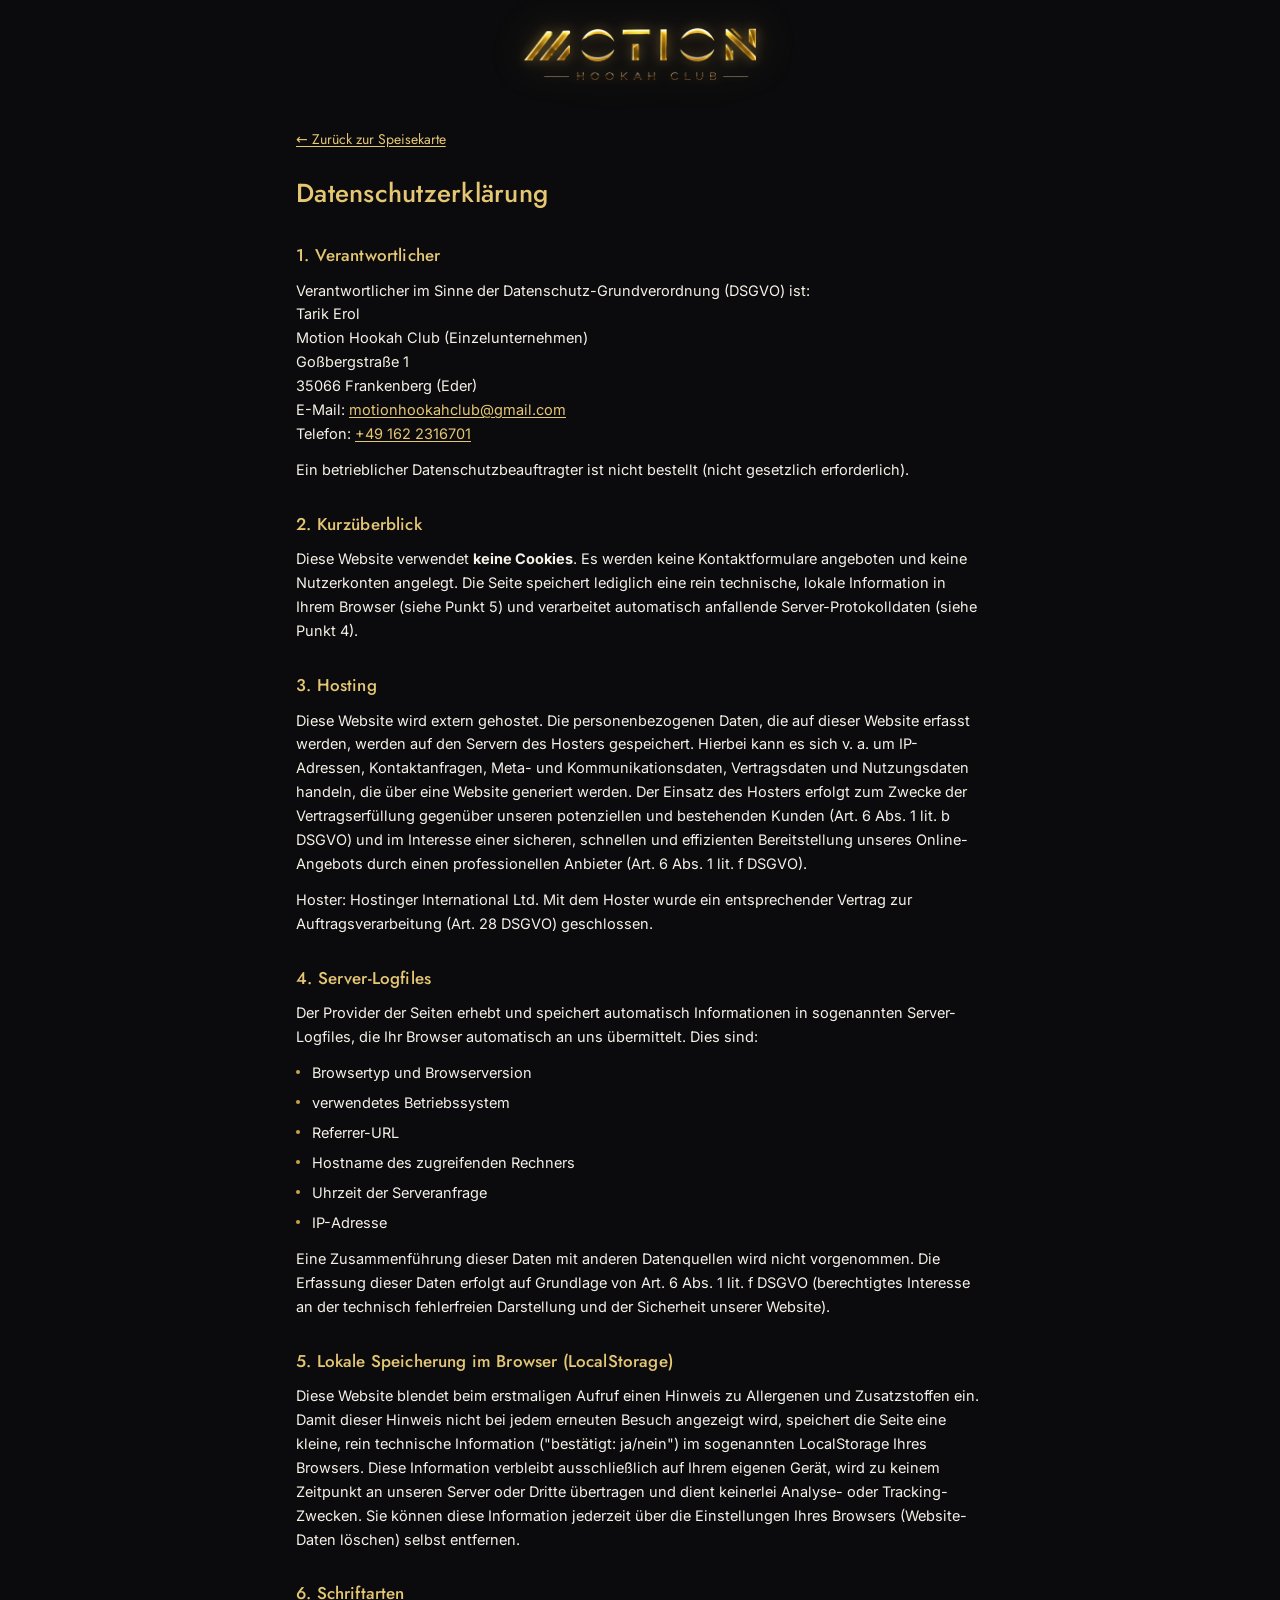
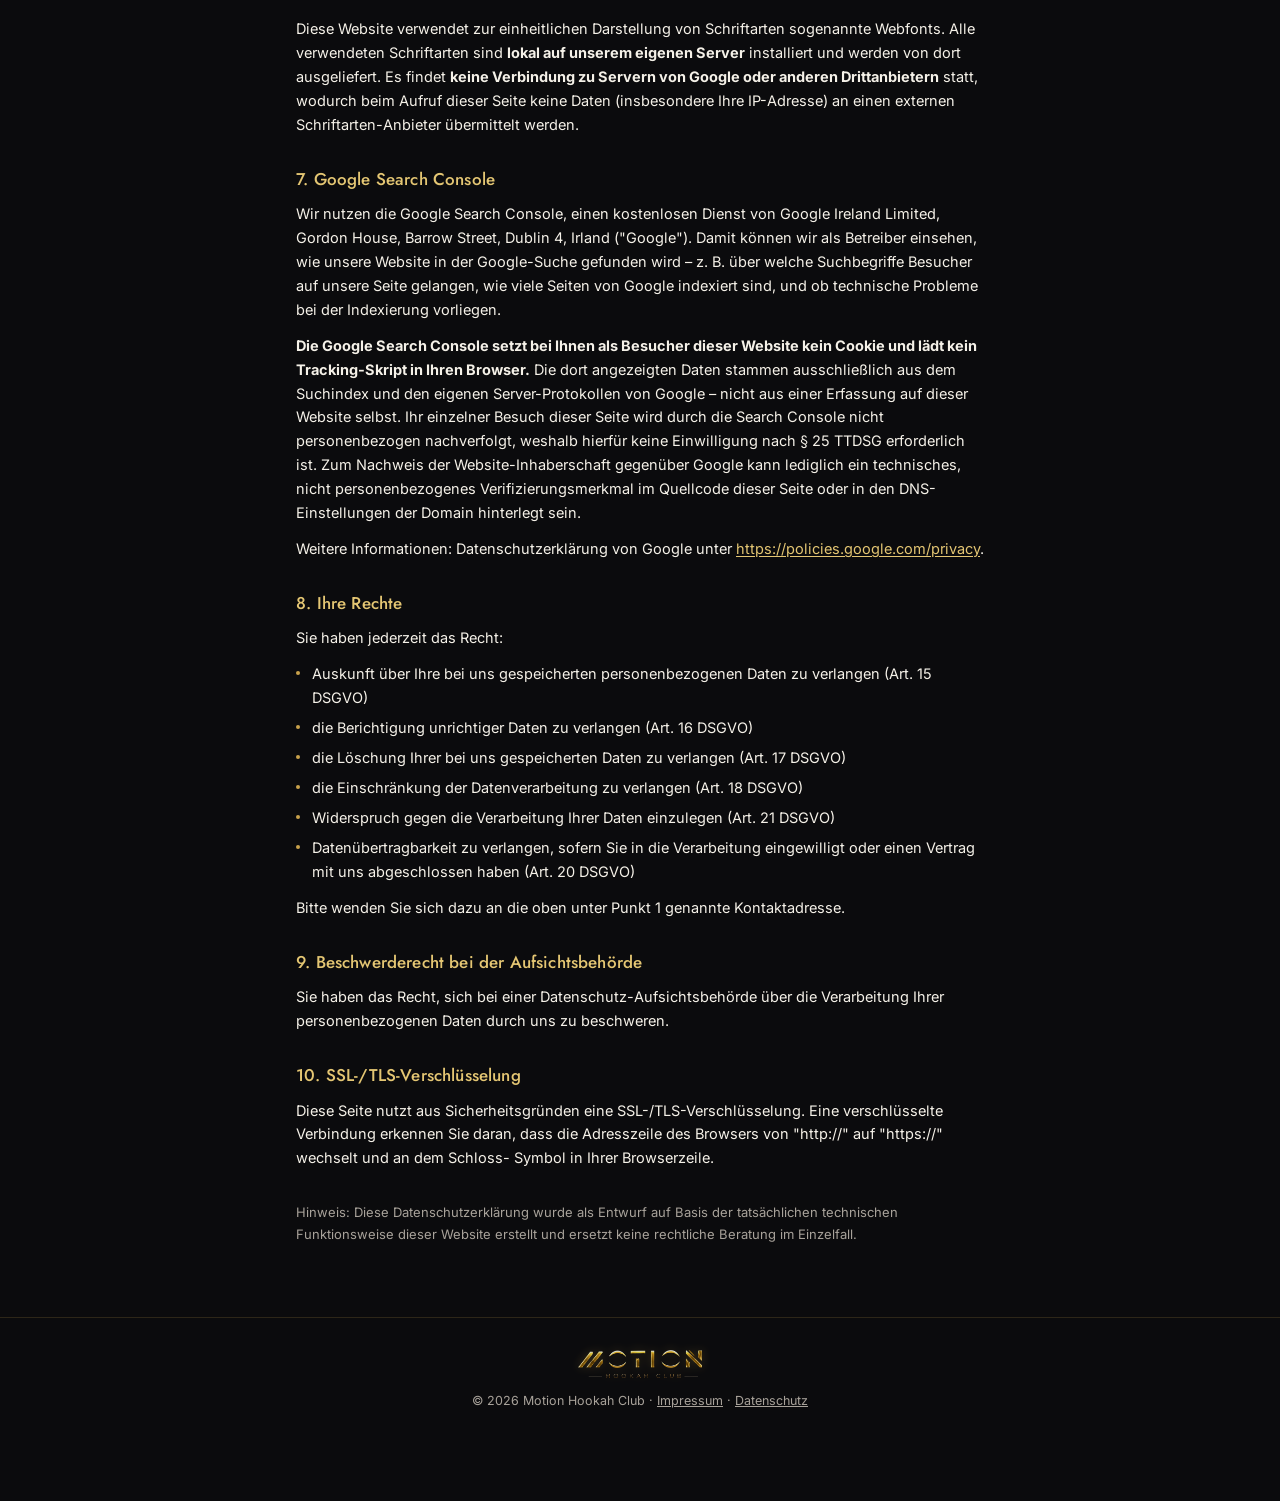
<file: datenschutz.html>
<!DOCTYPE html>
<html lang="de">
<head>
<meta charset="UTF-8">
<meta name="viewport" content="width=device-width, initial-scale=1, viewport-fit=cover">
<title>Datenschutzerklärung – Motion Hookah Club</title>
<meta name="description" content="Datenschutzerklärung von Motion Hookah Club.">
<meta name="theme-color" content="#0B0B0D">
<meta name="robots" content="noindex">
<link rel="icon" href="assets/img/logo.png?v=1">
<link rel="stylesheet" href="assets/css/styles.css?v=7">
</head>
<body>

<header class="site-header">
  <div class="logo-wrap">
    <a href="index.html"><img src="assets/img/logo.png?v=1" alt="Motion Hookah Club" class="logo" width="945" height="212"></a>
  </div>
</header>

<main class="legal-page">
  <a href="index.html" class="legal-back">&larr; Zurück zur Speisekarte</a>

  <h1>Datenschutzerklärung</h1>

  <h2>1. Verantwortlicher</h2>
  <p>
    Verantwortlicher im Sinne der Datenschutz-Grundverordnung (DSGVO) ist:<br>
    Tarik Erol<br>
    Motion Hookah Club (Einzelunternehmen)<br>
    Goßbergstraße 1<br>
    35066 Frankenberg (Eder)<br>
    E-Mail: <a href="mailto:motionhookahclub@gmail.com">motionhookahclub@gmail.com</a><br>
    Telefon: <a href="tel:+491622316701">+49 162 2316701</a>
  </p>
  <p>Ein betrieblicher Datenschutzbeauftragter ist nicht bestellt (nicht gesetzlich erforderlich).</p>

  <h2>2. Kurzüberblick</h2>
  <p>
    Diese Website verwendet <strong>keine Cookies</strong>. Es werden keine
    Kontaktformulare angeboten und keine Nutzerkonten angelegt. Die Seite
    speichert lediglich eine rein technische, lokale Information in Ihrem
    Browser (siehe Punkt 5) und verarbeitet automatisch anfallende
    Server-Protokolldaten (siehe Punkt 4).
  </p>

  <h2>3. Hosting</h2>
  <p>
    Diese Website wird extern gehostet. Die personenbezogenen Daten, die auf
    dieser Website erfasst werden, werden auf den Servern des Hosters
    gespeichert. Hierbei kann es sich v. a. um IP-Adressen, Kontaktanfragen,
    Meta- und Kommunikationsdaten, Vertragsdaten und Nutzungsdaten handeln,
    die über eine Website generiert werden. Der Einsatz des Hosters erfolgt
    zum Zwecke der Vertragserfüllung gegenüber unseren potenziellen und
    bestehenden Kunden (Art. 6 Abs. 1 lit. b DSGVO) und im Interesse einer
    sicheren, schnellen und effizienten Bereitstellung unseres Online-Angebots
    durch einen professionellen Anbieter (Art. 6 Abs. 1 lit. f DSGVO).
  </p>
  <p>
    Hoster: Hostinger International Ltd. Mit dem Hoster wurde ein
    entsprechender Vertrag zur Auftragsverarbeitung (Art. 28 DSGVO)
    geschlossen.
  </p>

  <h2>4. Server-Logfiles</h2>
  <p>
    Der Provider der Seiten erhebt und speichert automatisch Informationen in
    sogenannten Server-Logfiles, die Ihr Browser automatisch an uns
    übermittelt. Dies sind:
  </p>
  <ul>
    <li>Browsertyp und Browserversion</li>
    <li>verwendetes Betriebssystem</li>
    <li>Referrer-URL</li>
    <li>Hostname des zugreifenden Rechners</li>
    <li>Uhrzeit der Serveranfrage</li>
    <li>IP-Adresse</li>
  </ul>
  <p>
    Eine Zusammenführung dieser Daten mit anderen Datenquellen wird nicht
    vorgenommen. Die Erfassung dieser Daten erfolgt auf Grundlage von Art. 6
    Abs. 1 lit. f DSGVO (berechtigtes Interesse an der technisch fehlerfreien
    Darstellung und der Sicherheit unserer Website).
  </p>

  <h2>5. Lokale Speicherung im Browser (LocalStorage)</h2>
  <p>
    Diese Website blendet beim erstmaligen Aufruf einen Hinweis zu Allergenen
    und Zusatzstoffen ein. Damit dieser Hinweis nicht bei jedem erneuten
    Besuch angezeigt wird, speichert die Seite eine kleine, rein technische
    Information ("bestätigt: ja/nein") im sogenannten LocalStorage Ihres
    Browsers. Diese Information verbleibt ausschließlich auf Ihrem eigenen
    Gerät, wird zu keinem Zeitpunkt an unseren Server oder Dritte übertragen
    und dient keinerlei Analyse- oder Tracking-Zwecken. Sie können diese
    Information jederzeit über die Einstellungen Ihres Browsers
    (Website-Daten löschen) selbst entfernen.
  </p>

  <h2>6. Schriftarten</h2>
  <p>
    Diese Website verwendet zur einheitlichen Darstellung von Schriftarten
    sogenannte Webfonts. Alle verwendeten Schriftarten sind <strong>lokal auf
    unserem eigenen Server</strong> installiert und werden von dort
    ausgeliefert. Es findet <strong>keine Verbindung zu Servern von Google
    oder anderen Drittanbietern</strong> statt, wodurch beim Aufruf dieser
    Seite keine Daten (insbesondere Ihre IP-Adresse) an einen externen
    Schriftarten-Anbieter übermittelt werden.
  </p>

  <h2>7. Google Search Console</h2>
  <p>
    Wir nutzen die Google Search Console, einen kostenlosen Dienst von Google
    Ireland Limited, Gordon House, Barrow Street, Dublin 4, Irland
    ("Google"). Damit können wir als Betreiber einsehen, wie unsere Website
    in der Google-Suche gefunden wird – z. B. über welche Suchbegriffe
    Besucher auf unsere Seite gelangen, wie viele Seiten von Google indexiert
    sind, und ob technische Probleme bei der Indexierung vorliegen.
  </p>
  <p>
    <strong>Die Google Search Console setzt bei Ihnen als Besucher dieser
    Website kein Cookie und lädt kein Tracking-Skript in Ihren Browser.</strong>
    Die dort angezeigten Daten stammen ausschließlich aus dem Suchindex und
    den eigenen Server-Protokollen von Google – nicht aus einer Erfassung auf
    dieser Website selbst. Ihr einzelner Besuch dieser Seite wird durch die
    Search Console nicht personenbezogen nachverfolgt, weshalb hierfür keine
    Einwilligung nach § 25 TTDSG erforderlich ist. Zum Nachweis der
    Website-Inhaberschaft gegenüber Google kann lediglich ein technisches,
    nicht personenbezogenes Verifizierungsmerkmal im Quellcode dieser Seite
    oder in den DNS-Einstellungen der Domain hinterlegt sein.
  </p>
  <p>
    Weitere Informationen: Datenschutzerklärung von Google unter
    <a href="https://policies.google.com/privacy" target="_blank" rel="noopener noreferrer">https://policies.google.com/privacy</a>.
  </p>

  <h2>8. Ihre Rechte</h2>
  <p>Sie haben jederzeit das Recht:</p>
  <ul>
    <li>Auskunft über Ihre bei uns gespeicherten personenbezogenen Daten zu verlangen (Art. 15 DSGVO)</li>
    <li>die Berichtigung unrichtiger Daten zu verlangen (Art. 16 DSGVO)</li>
    <li>die Löschung Ihrer bei uns gespeicherten Daten zu verlangen (Art. 17 DSGVO)</li>
    <li>die Einschränkung der Datenverarbeitung zu verlangen (Art. 18 DSGVO)</li>
    <li>Widerspruch gegen die Verarbeitung Ihrer Daten einzulegen (Art. 21 DSGVO)</li>
    <li>Datenübertragbarkeit zu verlangen, sofern Sie in die Verarbeitung eingewilligt oder einen Vertrag mit uns abgeschlossen haben (Art. 20 DSGVO)</li>
  </ul>
  <p>Bitte wenden Sie sich dazu an die oben unter Punkt 1 genannte Kontaktadresse.</p>

  <h2>9. Beschwerderecht bei der Aufsichtsbehörde</h2>
  <p>
    Sie haben das Recht, sich bei einer Datenschutz-Aufsichtsbehörde über die
    Verarbeitung Ihrer personenbezogenen Daten durch uns zu beschweren.
  </p>

  <h2>10. SSL-/TLS-Verschlüsselung</h2>
  <p>
    Diese Seite nutzt aus Sicherheitsgründen eine SSL-/TLS-Verschlüsselung.
    Eine verschlüsselte Verbindung erkennen Sie daran, dass die Adresszeile
    des Browsers von "http://" auf "https://" wechselt und an dem Schloss-
    Symbol in Ihrer Browserzeile.
  </p>

  <p style="margin-top: 32px; font-size: 13px; color: var(--color-text-muted);">
    Hinweis: Diese Datenschutzerklärung wurde als Entwurf auf Basis der
    tatsächlichen technischen Funktionsweise dieser Website erstellt und
    ersetzt keine rechtliche Beratung im Einzelfall.
  </p>
</main>

<footer class="site-footer">
  <img src="assets/img/logo.png?v=1" alt="Motion Hookah Club" class="footer-logo" width="945" height="212">
  <p class="footer-copy">&copy; <span id="footer-year"></span> Motion Hookah Club ·
    <a href="impressum.html" style="color: var(--color-text-muted);">Impressum</a> ·
    <a href="datenschutz.html" style="color: var(--color-text-muted);">Datenschutz</a>
  </p>
</footer>

<script>
  document.getElementById("footer-year").textContent = new Date().getFullYear();
</script>
</body>
</html>
</file>
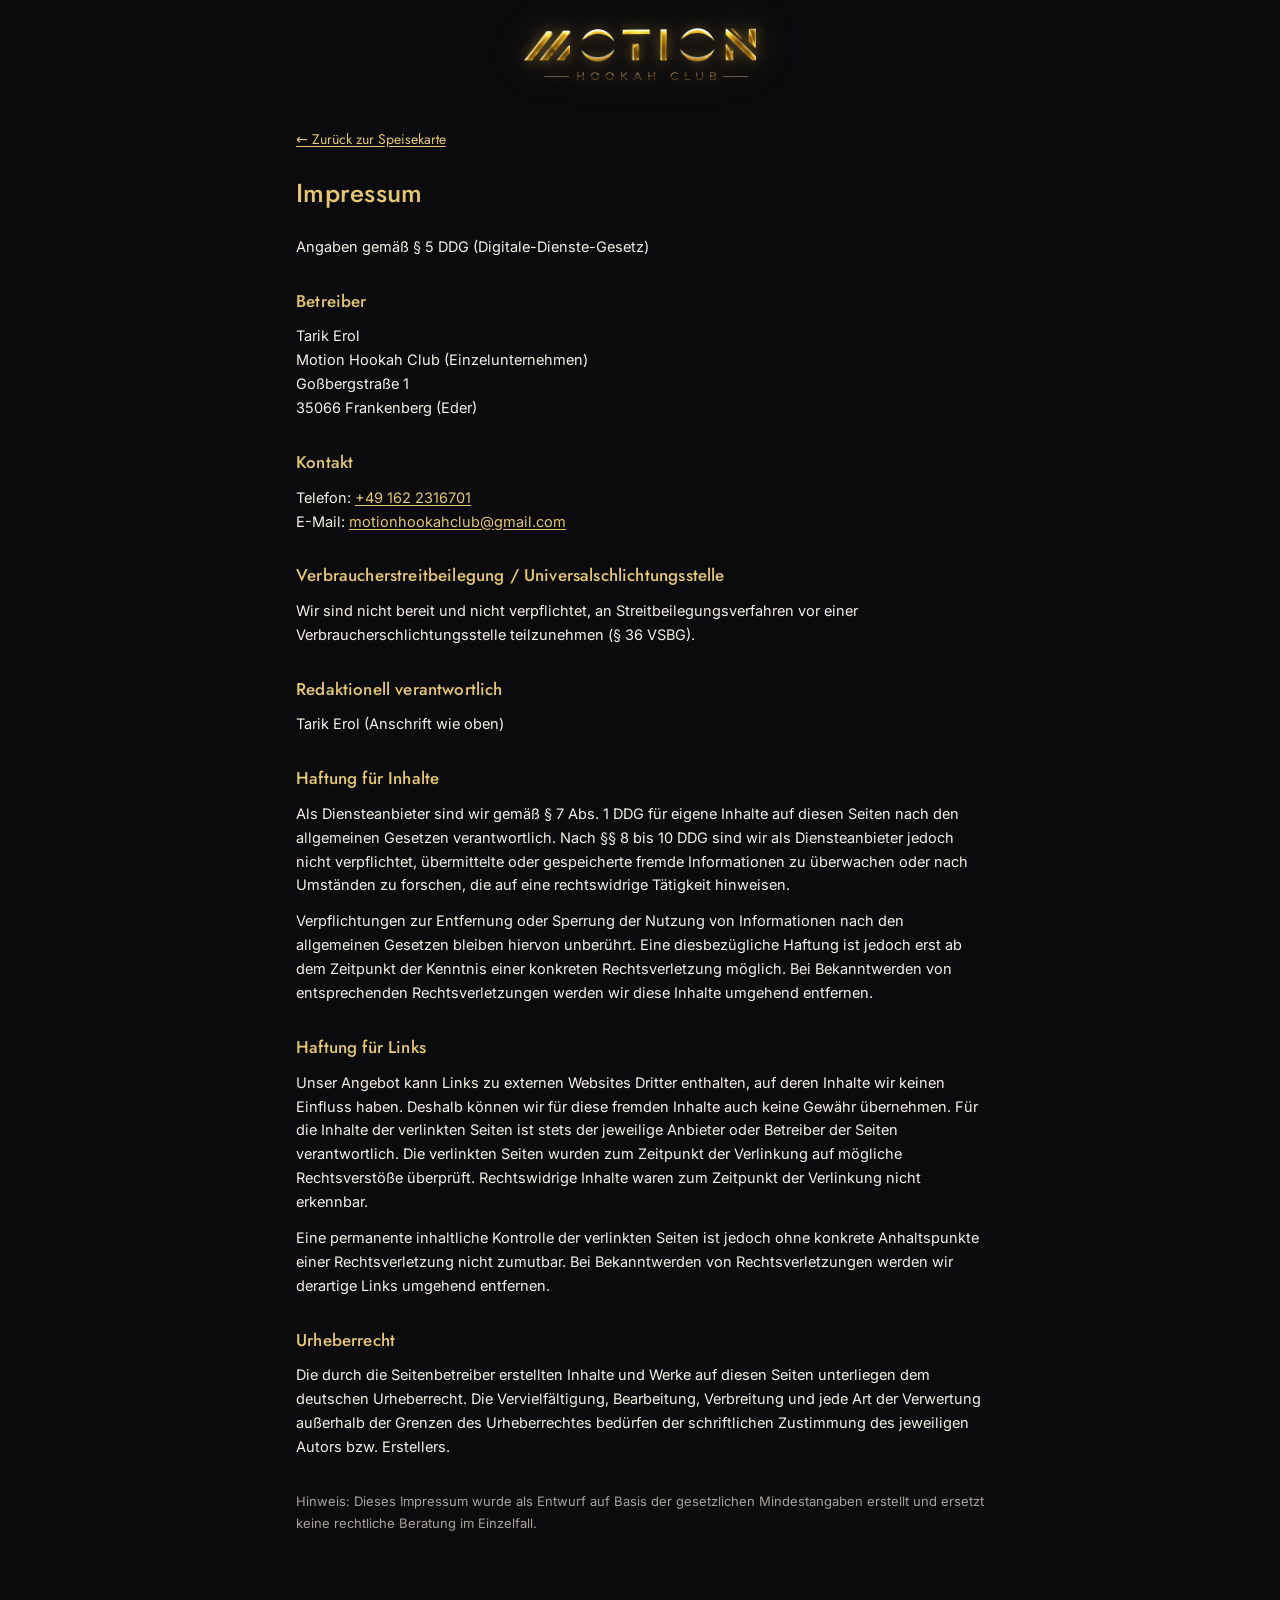
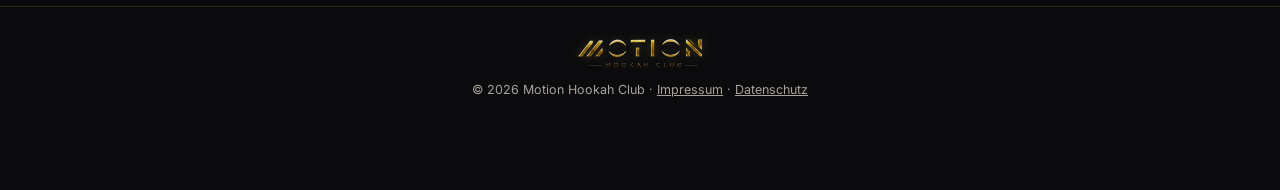
<file: impressum.html>
<!DOCTYPE html>
<html lang="de">
<head>
<meta charset="UTF-8">
<meta name="viewport" content="width=device-width, initial-scale=1, viewport-fit=cover">
<title>Impressum – Motion Hookah Club</title>
<meta name="description" content="Impressum von Motion Hookah Club.">
<meta name="theme-color" content="#0B0B0D">
<meta name="robots" content="noindex">
<link rel="icon" href="assets/img/logo.png?v=1">
<link rel="stylesheet" href="assets/css/styles.css?v=7">
</head>
<body>

<header class="site-header">
  <div class="logo-wrap">
    <a href="index.html"><img src="assets/img/logo.png?v=1" alt="Motion Hookah Club" class="logo" width="945" height="212"></a>
  </div>
</header>

<main class="legal-page">
  <a href="index.html" class="legal-back">&larr; Zurück zur Speisekarte</a>

  <h1>Impressum</h1>

  <p>Angaben gemäß § 5 DDG (Digitale-Dienste-Gesetz)</p>

  <h2>Betreiber</h2>
  <p>
    Tarik Erol<br>
    Motion Hookah Club (Einzelunternehmen)<br>
    Goßbergstraße 1<br>
    35066 Frankenberg (Eder)
  </p>

  <h2>Kontakt</h2>
  <p>
    Telefon: <a href="tel:+491622316701">+49 162 2316701</a><br>
    E-Mail: <a href="mailto:motionhookahclub@gmail.com">motionhookahclub@gmail.com</a>
  </p>

  <h2>Verbraucherstreitbeilegung / Universalschlichtungsstelle</h2>
  <p>
    Wir sind nicht bereit und nicht verpflichtet, an Streitbeilegungsverfahren
    vor einer Verbraucherschlichtungsstelle teilzunehmen (§ 36 VSBG).
  </p>

  <h2>Redaktionell verantwortlich</h2>
  <p>Tarik Erol (Anschrift wie oben)</p>

  <h2>Haftung für Inhalte</h2>
  <p>
    Als Diensteanbieter sind wir gemäß § 7 Abs. 1 DDG für eigene Inhalte auf
    diesen Seiten nach den allgemeinen Gesetzen verantwortlich. Nach §§ 8 bis
    10 DDG sind wir als Diensteanbieter jedoch nicht verpflichtet, übermittelte
    oder gespeicherte fremde Informationen zu überwachen oder nach Umständen
    zu forschen, die auf eine rechtswidrige Tätigkeit hinweisen.
  </p>
  <p>
    Verpflichtungen zur Entfernung oder Sperrung der Nutzung von Informationen
    nach den allgemeinen Gesetzen bleiben hiervon unberührt. Eine
    diesbezügliche Haftung ist jedoch erst ab dem Zeitpunkt der Kenntnis einer
    konkreten Rechtsverletzung möglich. Bei Bekanntwerden von entsprechenden
    Rechtsverletzungen werden wir diese Inhalte umgehend entfernen.
  </p>

  <h2>Haftung für Links</h2>
  <p>
    Unser Angebot kann Links zu externen Websites Dritter enthalten, auf
    deren Inhalte wir keinen Einfluss haben. Deshalb können wir
    für diese fremden Inhalte auch keine Gewähr übernehmen. Für die Inhalte
    der verlinkten Seiten ist stets der jeweilige Anbieter oder Betreiber der
    Seiten verantwortlich. Die verlinkten Seiten wurden zum Zeitpunkt der
    Verlinkung auf mögliche Rechtsverstöße überprüft. Rechtswidrige Inhalte
    waren zum Zeitpunkt der Verlinkung nicht erkennbar.
  </p>
  <p>
    Eine permanente inhaltliche Kontrolle der verlinkten Seiten ist jedoch
    ohne konkrete Anhaltspunkte einer Rechtsverletzung nicht zumutbar. Bei
    Bekanntwerden von Rechtsverletzungen werden wir derartige Links umgehend
    entfernen.
  </p>

  <h2>Urheberrecht</h2>
  <p>
    Die durch die Seitenbetreiber erstellten Inhalte und Werke auf diesen
    Seiten unterliegen dem deutschen Urheberrecht. Die Vervielfältigung,
    Bearbeitung, Verbreitung und jede Art der Verwertung außerhalb der
    Grenzen des Urheberrechtes bedürfen der schriftlichen Zustimmung des
    jeweiligen Autors bzw. Erstellers.
  </p>

  <p style="margin-top: 32px; font-size: 13px; color: var(--color-text-muted);">
    Hinweis: Dieses Impressum wurde als Entwurf auf Basis der gesetzlichen
    Mindestangaben erstellt und ersetzt keine rechtliche Beratung im
    Einzelfall.
  </p>
</main>

<footer class="site-footer">
  <img src="assets/img/logo.png?v=1" alt="Motion Hookah Club" class="footer-logo" width="945" height="212">
  <p class="footer-copy">&copy; <span id="footer-year"></span> Motion Hookah Club ·
    <a href="impressum.html" style="color: var(--color-text-muted);">Impressum</a> ·
    <a href="datenschutz.html" style="color: var(--color-text-muted);">Datenschutz</a>
  </p>
</footer>

<script>
  document.getElementById("footer-year").textContent = new Date().getFullYear();
</script>
</body>
</html>
</file>
<file: assets/css/styles.css>
/* =========================================================================
   Motion Hookah Club – Digitale Speisekarte
   Design-Tokens zuerst anpassen, um Look überall zentral zu ändern.
   ========================================================================= */

/* Schriften lokal eingebunden statt von Google-Servern nachgeladen — vermeidet
   die Übertragung der Besucher-IP an Google beim Seitenaufruf (DSGVO-Thema,
   siehe LG München I, Urteil v. 20.01.2022, Az. 3 O 17493/20). Variable
   Fonts: eine Datei deckt mehrere Schnitte ab (font-weight-Bereich). */
@font-face {
  font-family: "Inter";
  font-style: normal;
  font-weight: 400 700;
  font-display: swap;
  src: url("../fonts/inter-latin.woff2") format("woff2");
  unicode-range: U+0000-00FF, U+0131, U+0152-0153, U+02BB-02BC, U+02C6, U+02DA, U+02DC, U+2000-206F, U+2074, U+20AC, U+2122, U+2191, U+2193, U+2212, U+2215, U+FEFF, U+FFFD;
}
@font-face {
  font-family: "Inter";
  font-style: normal;
  font-weight: 400 700;
  font-display: swap;
  src: url("../fonts/inter-latin-ext.woff2") format("woff2");
  unicode-range: U+0100-02BA, U+02BD-02C5, U+02C7-02CC, U+02CE-02D7, U+02DD-02FF, U+1E00-1EFF, U+2020, U+20A0-20AB, U+20AD-20C0, U+2113, U+2C60-2C7F, U+A720-A7FF;
}
@font-face {
  font-family: "Jost";
  font-style: normal;
  font-weight: 400 600;
  font-display: swap;
  src: url("../fonts/jost-latin.woff2") format("woff2");
  unicode-range: U+0000-00FF, U+0131, U+0152-0153, U+02BB-02BC, U+02C6, U+02DA, U+02DC, U+2000-206F, U+2074, U+20AC, U+2122, U+2191, U+2193, U+2212, U+2215, U+FEFF, U+FFFD;
}
@font-face {
  font-family: "Jost";
  font-style: normal;
  font-weight: 400 600;
  font-display: swap;
  src: url("../fonts/jost-latin-ext.woff2") format("woff2");
  unicode-range: U+0100-02BA, U+02BD-02C5, U+02C7-02CC, U+02CE-02D7, U+02DD-02FF, U+1E00-1EFF, U+2020, U+20A0-20AB, U+20AD-20C0, U+2113, U+2C60-2C7F, U+A720-A7FF;
}

:root {
  /* Farb-Tokens ("Midnight Gold") */
  --color-bg: #0b0b0d;
  --color-surface: #16161a;
  --color-surface-2: #1d1d22;
  --color-gold: #c9a24b;
  --color-gold-light: #e4c673;
  --color-text: #f5f1e8;
  --color-text-muted: #a8a29a;
  --color-border: rgba(201, 162, 75, 0.18);
  --color-border-strong: rgba(201, 162, 75, 0.4);
  --color-overlay: rgba(6, 6, 7, 0.86);

  /* Typografie-Tokens */
  --font-display: "Jost", "Segoe UI", system-ui, sans-serif;
  --font-body: "Inter", "Segoe UI", system-ui, sans-serif;

  /* Layout-Tokens */
  --page-max-width: 720px;
  --radius-s: 8px;
  --cut: 16px; /* Diagonaler Eckenschnitt — nimmt die Schnittkanten des Logos auf */
  --header-logo-height: 44px;
  --search-height: 56px;
  --shadow-card: 0 10px 30px rgba(0, 0, 0, 0.45);

  /* Neon-Glow-Tokens ("Gold Neon Glow") — mehrschichtig: scharfer Kern +
     weicher äußerer Schein, wie eine goldene Leuchtschrift. Zentral hier
     anpassen, um die Leucht-Intensität überall gleichzeitig zu justieren. */
  --glow-gold-xs: 0 0 4px rgba(201, 162, 75, 0.28);
  --glow-gold-sm: 0 0 6px rgba(201, 162, 75, 0.45), 0 0 16px rgba(201, 162, 75, 0.2);
  --glow-gold-md: 0 0 8px rgba(201, 162, 75, 0.55), 0 0 22px rgba(201, 162, 75, 0.3);
  --glow-gold-lg: 0 0 12px rgba(201, 162, 75, 0.65), 0 0 32px rgba(201, 162, 75, 0.4),
    0 0 60px rgba(201, 162, 75, 0.18);

  /* Gleiche Leucht-Werte als drop-shadow-Filter — nötig für Elemente mit
     clip-path (Kachel, Button, Dialog): box-shadow ignoriert die geschnittene
     Form, filter:drop-shadow folgt ihr exakt. */
  --dropglow-card: drop-shadow(0 10px 22px rgba(0, 0, 0, 0.45)) drop-shadow(0 0 4px rgba(201, 162, 75, 0.22));
  --dropglow-card-hover: drop-shadow(0 10px 22px rgba(0, 0, 0, 0.45)) drop-shadow(0 0 9px rgba(201, 162, 75, 0.45));
  --dropglow-btn: drop-shadow(0 0 8px rgba(201, 162, 75, 0.5)) drop-shadow(0 0 20px rgba(201, 162, 75, 0.28));
  --dropglow-btn-active: drop-shadow(0 0 14px rgba(201, 162, 75, 0.7)) drop-shadow(0 0 30px rgba(201, 162, 75, 0.4));
  --dropglow-dialog: drop-shadow(0 14px 32px rgba(0, 0, 0, 0.5)) drop-shadow(0 0 10px rgba(201, 162, 75, 0.3));
}

/* ---------------------------------------------------------------------
   Reset / Basis
   --------------------------------------------------------------------- */
*,
*::before,
*::after {
  box-sizing: border-box;
}

html {
  -webkit-text-size-adjust: 100%;
  scroll-behavior: smooth;
}

body {
  margin: 0;
  /* Bewusst flaches Schwarz statt eines radialen "Hero-Glow"-Verlaufs —
     der ist mittlerweile das Erkennungszeichen generischer KI-Demo-Seiten. */
  background-color: var(--color-bg);
  color: var(--color-text);
  font-family: var(--font-body);
  font-size: 16px;
  line-height: 1.5;
  -webkit-font-smoothing: antialiased;
}

img {
  max-width: 100%;
  display: block;
}

h1, h2, h3, p, ul {
  margin: 0;
}

ul {
  padding: 0;
  list-style: none;
}

a {
  color: inherit;
}

button {
  font: inherit;
  cursor: pointer;
}

.skip-link {
  position: absolute;
  left: -9999px;
  top: 0;
  background: var(--color-gold);
  color: #14120a;
  padding: 10px 16px;
  border-radius: var(--radius-s);
  z-index: 200;
  font-weight: 600;
}

.skip-link:focus {
  left: 12px;
  top: 12px;
}

:focus-visible {
  outline: 2px solid var(--color-gold-light);
  outline-offset: 2px;
  box-shadow: var(--glow-gold-sm);
}

@media (prefers-reduced-motion: reduce) {
  * {
    scroll-behavior: auto !important;
    animation-duration: 0.01ms !important;
    transition-duration: 0.01ms !important;
  }
}

/* ---------------------------------------------------------------------
   Header
   --------------------------------------------------------------------- */
.site-header {
  padding-top: max(28px, calc(env(safe-area-inset-top) + 16px));
  padding-left: max(16px, env(safe-area-inset-left));
  padding-right: max(16px, env(safe-area-inset-right));
  padding-bottom: 18px;
  text-align: center;
  background: var(--color-bg);
}

.logo-wrap {
  display: flex;
  justify-content: center;
}

.logo {
  height: 52px;
  width: auto;
  /* drop-shadow statt box-shadow: folgt der transparenten Logo-Form exakt
     (Schriftzug leuchtet, nicht ein Kasten drumherum) */
  filter: drop-shadow(0 0 6px rgba(201, 162, 75, 0.45)) drop-shadow(0 0 18px rgba(201, 162, 75, 0.28));
  animation: logo-glow-pulse 3.5s ease-in-out infinite;
}

@keyframes logo-glow-pulse {
  0%, 100% {
    filter: drop-shadow(0 0 6px rgba(201, 162, 75, 0.4)) drop-shadow(0 0 16px rgba(201, 162, 75, 0.24));
  }
  50% {
    filter: drop-shadow(0 0 9px rgba(201, 162, 75, 0.6)) drop-shadow(0 0 26px rgba(201, 162, 75, 0.38));
  }
}

/* ---------------------------------------------------------------------
   Suche
   --------------------------------------------------------------------- */
.search-bar-wrap {
  position: sticky;
  top: 0;
  z-index: 30;
  background: var(--color-bg);
  padding-top: max(12px, env(safe-area-inset-top));
  padding-left: max(16px, env(safe-area-inset-left));
  padding-right: max(16px, env(safe-area-inset-right));
  padding-bottom: 12px;
  border-bottom: 1px solid var(--color-border);
}

.search-bar {
  position: relative;
  max-width: var(--page-max-width);
  margin: 0 auto;
}

.search-icon {
  position: absolute;
  left: 14px;
  top: 50%;
  transform: translateY(-50%);
  width: 18px;
  height: 18px;
  color: var(--color-text-muted);
  pointer-events: none;
}

.search-input {
  /* -webkit-appearance/appearance: Safari gibt type="search"-Feldern sonst
     ihr eigenes natives Aussehen (u.a. weißer Hintergrund) und ignoriert
     dabei unsere background/border-Regeln. */
  -webkit-appearance: none;
  appearance: none;
  width: 100%;
  height: var(--search-height);
  background: var(--color-surface);
  border: 1px solid var(--color-border);
  border-radius: 999px;
  color: var(--color-text);
  padding: 0 16px 0 42px;
  font-family: var(--font-body);
  font-size: 16px; /* verhindert Zoom auf iOS bei Fokus */
}

.search-input::placeholder {
  color: var(--color-text-muted);
}

.search-input:focus {
  border-color: var(--color-gold);
  box-shadow: var(--glow-gold-md);
  outline: none;
}

/* Natives Lösch-Icon (Chrome/Safari) an unser Gold-Theme anpassen statt
   im Systemblau/-grau stehen zu lassen. */
.search-input::-webkit-search-cancel-button {
  -webkit-appearance: none;
  appearance: none;
  width: 16px;
  height: 16px;
  margin-left: 8px;
  cursor: pointer;
  background: var(--color-text-muted);
  -webkit-mask: url('data:image/svg+xml;utf8,<svg xmlns="http://www.w3.org/2000/svg" viewBox="0 0 24 24"><path d="M18 6L6 18M6 6l12 12" fill="none" stroke="black" stroke-width="3" stroke-linecap="round"/></svg>') center / contain no-repeat;
  mask: url('data:image/svg+xml;utf8,<svg xmlns="http://www.w3.org/2000/svg" viewBox="0 0 24 24"><path d="M18 6L6 18M6 6l12 12" fill="none" stroke="black" stroke-width="3" stroke-linecap="round"/></svg>') center / contain no-repeat;
}

/* ---------------------------------------------------------------------
   Topbar (Zurück-Pfeil + Titel) – nur in Kategorie-/Suchansicht sichtbar
   --------------------------------------------------------------------- */
.view-topbar {
  position: sticky;
  top: var(--search-height);
  z-index: 29;
  background: var(--color-bg);
  border-bottom: 1px solid var(--color-border);
}

.view-topbar[hidden] {
  display: none;
}

.view-topbar-inner {
  display: flex;
  align-items: center;
  gap: 12px;
  padding-top: 12px;
  padding-bottom: 12px;
  padding-left: max(16px, env(safe-area-inset-left));
  padding-right: max(16px, env(safe-area-inset-right));
  max-width: var(--page-max-width);
  margin: 0 auto;
}

.back-btn {
  flex: 0 0 auto;
  width: 36px;
  height: 36px;
  border-radius: 50%;
  border: 1px solid var(--color-border-strong);
  background: var(--color-surface);
  color: var(--color-gold);
  display: flex;
  align-items: center;
  justify-content: center;
  box-shadow: var(--glow-gold-xs);
  transition: box-shadow 0.15s ease;
}

.back-btn:active {
  box-shadow: var(--glow-gold-sm);
}

.back-btn svg {
  width: 18px;
  height: 18px;
}

.view-topbar-title {
  font-family: var(--font-display);
  font-weight: 500;
  font-size: 17px;
  letter-spacing: 0.01em;
  color: var(--color-gold-light);
  overflow: hidden;
  text-overflow: ellipsis;
  white-space: nowrap;
}

/* ---------------------------------------------------------------------
   Kachel-Übersicht (Startbildschirm)
   --------------------------------------------------------------------- */
.category-grid {
  display: grid;
  grid-template-columns: 1fr 1fr;
  gap: 14px;
}

@media (min-width: 600px) {
  .category-grid {
    grid-template-columns: repeat(3, 1fr);
  }
}

@media (min-width: 1000px) {
  .category-grid {
    grid-template-columns: repeat(4, 1fr);
  }
}

.category-tile {
  position: relative;
  display: block;
  aspect-ratio: 4 / 3;
  overflow: hidden;
  border: 1px solid var(--color-border-strong);
  background: var(--color-surface);
  text-decoration: none;
  /* Diagonaler Eckenschnitt statt Rundung — nimmt die Schnittkanten des
     Logos auf, eigene Formensprache statt Standard-App-Karten. */
  clip-path: polygon(
    var(--cut) 0, 100% 0, 100% calc(100% - var(--cut)),
    calc(100% - var(--cut)) 100%, 0 100%, 0 var(--cut)
  );
  filter: var(--dropglow-card);
  transition: filter 0.15s ease, border-color 0.15s ease;
}

.category-tile:active {
  border-color: var(--color-gold);
  filter: var(--dropglow-card-hover);
}

@media (hover: hover) {
  .category-tile:hover {
    border-color: var(--color-gold);
    filter: var(--dropglow-card-hover);
  }
}

.category-tile-photo {
  width: 100%;
  height: 100%;
}

.category-tile-photo img {
  width: 100%;
  height: 100%;
  object-fit: cover;
  display: block;
  /* Einheitliche warme Tonung — macht aus Fotos unterschiedlicher Quellen
     optisch ein zusammenhängendes Shooting statt "gemischte Stockfotos". */
  filter: sepia(0.32) saturate(1.2) hue-rotate(-6deg) brightness(0.9) contrast(1.08);
}

.category-tile::after {
  content: "";
  position: absolute;
  inset: 0;
  background: linear-gradient(180deg, transparent 35%, rgba(6, 6, 7, 0.92) 100%);
}

.category-tile-info {
  position: absolute;
  left: 0;
  right: 0;
  bottom: 0;
  z-index: 1;
  padding: 10px 14px 12px;
}

.category-tile-name {
  display: block;
  font-family: var(--font-display);
  font-weight: 500;
  font-size: 14.5px;
  line-height: 1.25;
  color: var(--color-text);
}

.category-tile-count {
  display: block;
  font-size: 11px;
  color: var(--color-gold-light);
  margin-top: 2px;
}

/* ---------------------------------------------------------------------
   Hauptbereich
   --------------------------------------------------------------------- */
#menu-main {
  max-width: var(--page-max-width);
  margin: 0 auto;
  padding-top: 20px;
  padding-left: max(16px, env(safe-area-inset-left));
  padding-right: max(16px, env(safe-area-inset-right));
  padding-bottom: 40px;
}

@media (min-width: 1000px) {
  #menu-main {
    --page-max-width: 980px;
  }
}

/* ---------------------------------------------------------------------
   Speisekarten-Liste — klassische Menü-Typografie (Name ··· Preis) statt
   App-Karten-Raster. Auf breiten Screens zweispaltig wie eine gedruckte,
   gefaltete Karte (CSS-Mehrspaltensatz, kein Grid mit Lücken).
   --------------------------------------------------------------------- */
.menu-list {
  display: block;
}

@media (min-width: 1000px) {
  .menu-list {
    columns: 2;
    column-gap: 48px;
  }
}

.menu-row {
  display: flex;
  gap: 14px;
  padding: 16px 0;
  border-bottom: 1px solid var(--color-border);
  break-inside: avoid;
}

.menu-row:last-child {
  border-bottom: none;
}

@media (hover: hover) {
  .menu-row:hover {
    background: linear-gradient(90deg, rgba(201, 162, 75, 0.06), transparent 65%);
  }
}

.menu-row[hidden] {
  display: none;
}

.menu-row-photo {
  /* Etwas hochformatiger als quadratisch (68x88 statt 68x68) — passt besser
     zu den meist hochkanten Getränkefotos, damit bei object-fit:contain
     nicht unnötig viel Leerraum links/rechts entsteht. */
  flex: 0 0 68px;
  width: 68px;
  height: 88px;
  border-radius: var(--radius-s);
  overflow: hidden;
  background: var(--color-surface-2);
}

.menu-row-photo img {
  width: 100%;
  height: 100%;
  /* contain statt cover: das Getränk muss IMMER komplett sichtbar sein,
     nie oben/unten abgeschnitten — wichtiger als die Box randlos zu füllen. */
  object-fit: contain;
  filter: sepia(0.32) saturate(1.2) hue-rotate(-6deg) brightness(0.94) contrast(1.06);
}

.menu-row-body {
  flex: 1 1 auto;
  min-width: 0;
  display: flex;
  flex-direction: column;
  gap: 4px;
  justify-content: center;
}

.menu-row-category-label {
  font-size: 11px;
  text-transform: uppercase;
  letter-spacing: 0.08em;
  color: var(--color-text-muted);
}

.menu-row-line {
  display: flex;
  align-items: baseline;
  gap: 6px;
  min-width: 0;
}

.menu-row-name {
  flex: 0 1 auto;
  min-width: 0;
  /* Manche Namen enthalten lange, leerzeichenlose Klammerzusätze
     ("(Pfirsich/Blaubeere/…)") — ohne das hier würde so ein
     unteilbares "Wort" die Box aufsprengen und den Preis aus dem
     sichtbaren Bereich schieben. */
  overflow-wrap: anywhere;
  font-family: var(--font-body);
  font-weight: 600;
  font-size: 15.5px;
  line-height: 1.3;
  color: var(--color-text);
}

.menu-row-dots {
  flex: 1 1 auto;
  min-width: 14px;
  margin-bottom: 4px;
  border-bottom: 2px dotted var(--color-border-strong);
}

.menu-row-price {
  flex: 0 0 auto;
  font-family: var(--font-display);
  font-weight: 500;
  font-size: 15px;
  color: var(--color-gold-light);
  text-shadow: 0 0 8px rgba(201, 162, 75, 0.45);
  white-space: nowrap;
}

.menu-row-desc {
  font-size: 13.5px;
  color: var(--color-text-muted);
  line-height: 1.4;
}

.menu-row-tags {
  font-size: 12px;
  letter-spacing: 0.03em;
  text-transform: uppercase;
  color: var(--color-gold-light);
}

.menu-row-flavors {
  display: grid;
  grid-template-columns: 1fr;
  gap: 3px 14px;
  font-size: 13.5px;
  color: var(--color-text-muted);
  margin-top: 2px;
}

.menu-row-flavors[hidden] {
  display: none;
}

@media (min-width: 420px) {
  .menu-row-flavors {
    grid-template-columns: 1fr 1fr;
  }
}

.menu-row-flavors li {
  position: relative;
  padding-left: 12px;
}

.menu-row-flavors li::before {
  content: "";
  position: absolute;
  left: 0;
  top: 0.65em;
  width: 4px;
  height: 4px;
  border-radius: 50%;
  background: var(--color-gold);
}

.menu-row-toggle {
  align-self: flex-start;
  margin-top: 2px;
  background: none;
  border: none;
  color: var(--color-gold);
  font-size: 12.5px;
  font-family: var(--font-body);
  font-weight: 600;
  padding: 0;
}

.no-results {
  text-align: center;
  color: var(--color-text-muted);
  padding: 40px 16px;
  font-size: 15px;
}

/* ---------------------------------------------------------------------
   Allergie-Hinweis (Startup-Overlay)
   --------------------------------------------------------------------- */
.allergy-overlay {
  position: fixed;
  inset: 0;
  z-index: 100;
  display: flex;
  align-items: flex-end;
  justify-content: center;
  background: var(--color-overlay);
  padding-top: max(16px, env(safe-area-inset-top));
  padding-right: max(16px, env(safe-area-inset-right));
  padding-bottom: max(16px, env(safe-area-inset-bottom));
  padding-left: max(16px, env(safe-area-inset-left));
}

.allergy-overlay[hidden] {
  display: none;
}

@media (min-width: 600px) {
  .allergy-overlay {
    align-items: center;
  }
}

.allergy-box {
  width: 100%;
  max-width: 420px;
  background: linear-gradient(160deg, var(--color-surface), var(--color-surface-2));
  border: 1px solid var(--color-border-strong);
  padding: 24px 22px;
  clip-path: polygon(
    var(--cut) 0, 100% 0, 100% calc(100% - var(--cut)),
    calc(100% - var(--cut)) 100%, 0 100%, 0 var(--cut)
  );
  filter: var(--dropglow-dialog);
}

.allergy-text {
  font-size: 14.5px;
  line-height: 1.55;
  color: var(--color-text);
  margin-bottom: 18px;
}

.btn-gold {
  display: block;
  width: 100%;
  height: 48px;
  border: none;
  background: linear-gradient(135deg, var(--color-gold), var(--color-gold-light));
  color: #14120a;
  font-family: var(--font-display);
  font-weight: 600;
  font-size: 15px;
  letter-spacing: 0.02em;
  clip-path: polygon(10px 0, 100% 0, 100% calc(100% - 10px), calc(100% - 10px) 100%, 0 100%, 0 10px);
  filter: var(--dropglow-btn);
  transition: filter 0.15s ease;
}

.btn-gold:active {
  filter: var(--dropglow-btn-active);
}

/* ---------------------------------------------------------------------
   Footer
   --------------------------------------------------------------------- */
.site-footer {
  border-top: 1px solid var(--color-border);
  padding-top: 32px;
  padding-left: max(16px, env(safe-area-inset-left));
  padding-right: max(16px, env(safe-area-inset-right));
  padding-bottom: calc(90px + env(safe-area-inset-bottom));
  text-align: center;
}

.footer-logo {
  height: 28px;
  width: auto;
  margin: 0 auto 14px;
  opacity: 0.85;
  filter: drop-shadow(0 0 5px rgba(201, 162, 75, 0.35));
}

.footer-contact {
  display: flex;
  flex-direction: column;
  gap: 8px;
  align-items: center;
  color: var(--color-text-muted);
  font-size: 13.5px;
  margin-bottom: 14px;
}

.footer-social {
  display: flex;
  justify-content: center;
  gap: 14px;
  margin-bottom: 14px;
}

.footer-copy {
  color: var(--color-text-muted);
  font-size: 12.5px;
}

/* ---------------------------------------------------------------------
   Zurück nach oben
   --------------------------------------------------------------------- */
.back-to-top {
  position: fixed;
  right: calc(16px + env(safe-area-inset-right));
  bottom: calc(16px + env(safe-area-inset-bottom));
  width: 44px;
  height: 44px;
  border-radius: 50%;
  background: var(--color-surface);
  border: 1px solid var(--color-border-strong);
  color: var(--color-gold);
  display: flex;
  align-items: center;
  justify-content: center;
  box-shadow: var(--shadow-card), var(--glow-gold-sm);
  opacity: 0;
  pointer-events: none;
  transform: translateY(8px);
  transition: opacity 0.2s ease, transform 0.2s ease, box-shadow 0.15s ease;
  z-index: 40;
}

.back-to-top:active {
  box-shadow: var(--shadow-card), var(--glow-gold-md);
}

.back-to-top.is-visible {
  opacity: 1;
  pointer-events: auto;
  transform: translateY(0);
}

.back-to-top svg {
  width: 20px;
  height: 20px;
}

/* ---------------------------------------------------------------------
   Rechtstexte (Impressum, Datenschutz)
   --------------------------------------------------------------------- */
.legal-page {
  max-width: var(--page-max-width);
  margin: 0 auto;
  padding-top: 28px;
  padding-bottom: 60px;
  padding-left: max(16px, env(safe-area-inset-left));
  padding-right: max(16px, env(safe-area-inset-right));
}

.legal-page h1 {
  font-family: var(--font-display);
  font-weight: 500;
  font-size: 26px;
  letter-spacing: 0.01em;
  color: var(--color-gold-light);
  margin-bottom: 22px;
}

.legal-page h2 {
  font-family: var(--font-display);
  font-weight: 500;
  font-size: 17px;
  letter-spacing: 0.01em;
  color: var(--color-gold-light);
  margin: 30px 0 10px;
}

.legal-page p,
.legal-page li {
  font-size: 14.5px;
  line-height: 1.65;
  color: var(--color-text);
}

.legal-page p {
  margin-bottom: 12px;
}

.legal-page ul {
  margin-bottom: 12px;
}

.legal-page li {
  position: relative;
  padding-left: 16px;
  margin-bottom: 6px;
}

.legal-page li::before {
  content: "";
  position: absolute;
  left: 0;
  top: 0.6em;
  width: 4px;
  height: 4px;
  border-radius: 50%;
  background: var(--color-gold);
}

.legal-page a {
  color: var(--color-gold-light);
  text-decoration: underline;
  text-underline-offset: 2px;
}

.legal-page strong {
  color: var(--color-text);
}

/* Sehr auffällig markierte Platzhalter, die vor dem Live-Gang noch mit
   echten Angaben ersetzt werden müssen — sollen nicht mit echtem Text
   verwechselt werden können. */
.legal-todo {
  display: inline-block;
  color: #ff8a80;
  font-weight: 700;
  background: rgba(255, 82, 82, 0.1);
  border: 1px dashed rgba(255, 82, 82, 0.5);
  padding: 1px 7px;
  border-radius: 4px;
}

.legal-back {
  display: inline-flex;
  align-items: center;
  gap: 6px;
  margin-bottom: 24px;
  color: var(--color-gold);
  font-family: var(--font-display);
  font-size: 14px;
  text-decoration: none;
}
</file>
